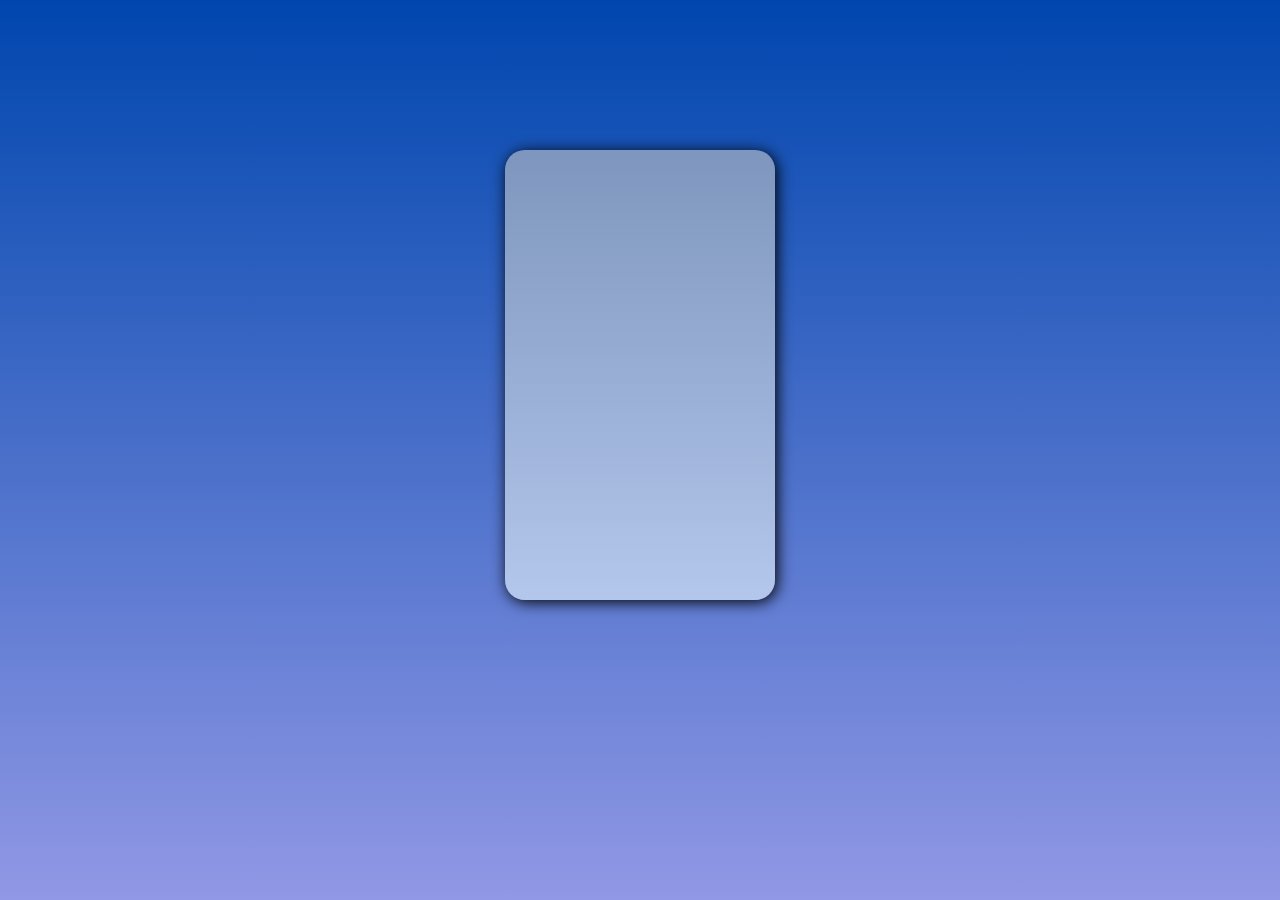
<file: Desktop/manage with git/index.html>
<!DOCTYPE html>
<html lang="en">
  <head>
    <meta charset="UTF-8" />
    <meta http-equiv="X-UA-Compatible" content="IE=edge" />
    <meta name="viewport" content="width=device-width, initial-scale=1.0" />
    <link rel="stylesheet" href="style.css" />
    <link
      rel="stylesheet"
      href="https://cdnjs.cloudflare.com/ajax/libs/font-awesome/5.15.3/css/all.min.css"
    />
  </head>
  <body>
    <div>
    </div>
  </body>
</html>
</file>
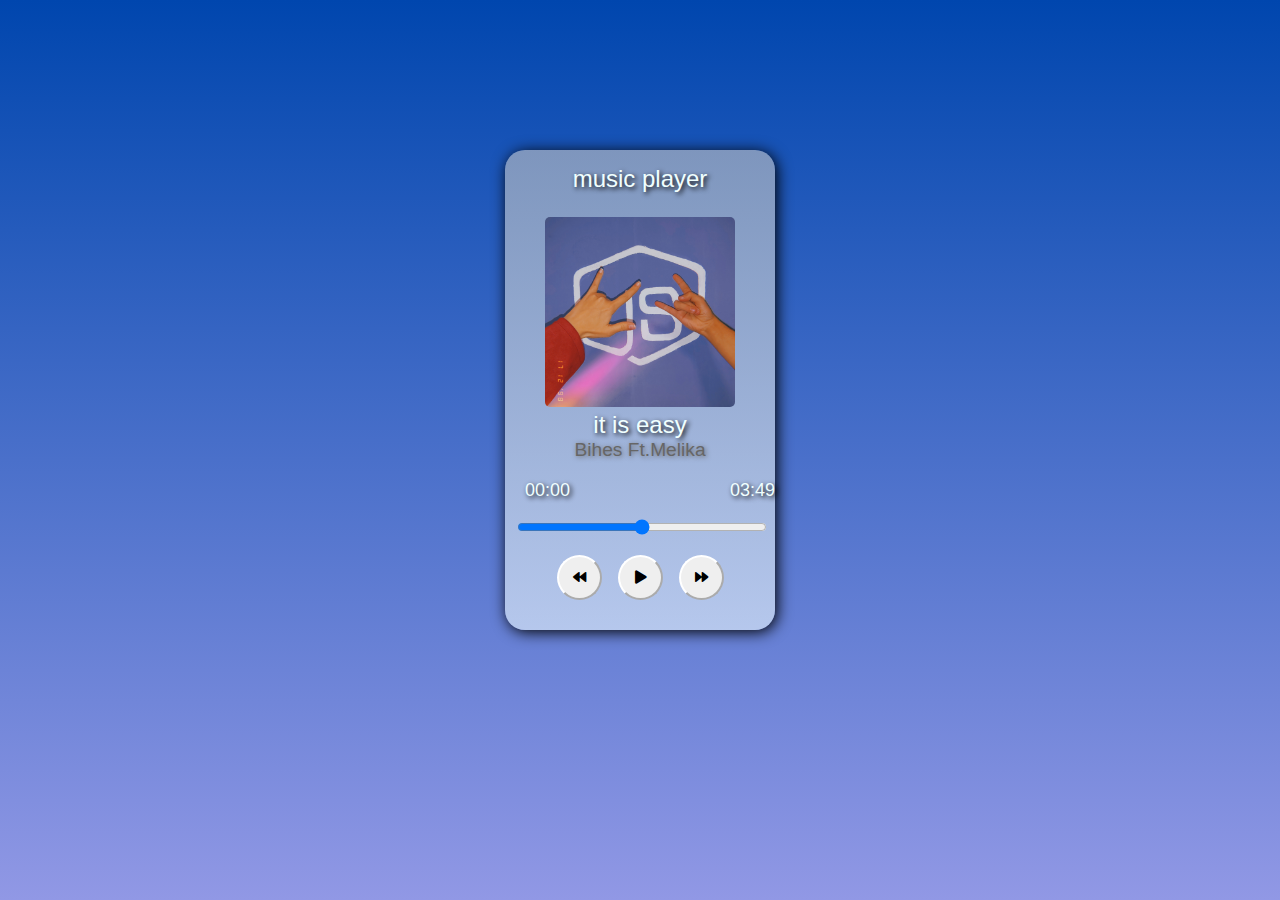
<file: Desktop/sina/index.html>
<!DOCTYPE html>
<html lang="en">
  <head>
    <meta charset="UTF-8" />
    <meta http-equiv="X-UA-Compatible" content="IE=edge" />
    <meta name="viewport" content="width=device-width, initial-scale=1.0" />
    <link rel="stylesheet" href="style.css" />
    <link
      rel="stylesheet"
      href="https://cdnjs.cloudflare.com/ajax/libs/font-awesome/5.15.3/css/all.min.css"
    />
  </head>
  <body>
    <div>
      <p class="esm-barname">music player</p>
      <img src="album.jpg" />
      <p class="esm-ahang">it is easy</p>
      <p class="esm">Bihes Ft.Melika</p>
      <pre>    00:00                                03:49</pre>
      <input type="range" />
      <ul class="Buttoms">
        <li><button class="back fas fa-backward"></button></li>
        <li><button class="play fas fa-play"></button></li>
        <li><button class="for fas fa-forward"></button></li>
      </ul>
    </div>
  </body>
</html>
</file>
<file: Desktop/manage with git/style.css>
html {
    height: 100%;
    background-image: linear-gradient(#0046ae, #9198e5);
  }

div {
    height: 250px;
    width: 270px;
    background: linear-gradient(
      rgba(171, 179, 192, 0.694),
      rgba(220, 234, 248, 0.674)
    );
    border-radius: 20px;
    margin-top: 150px;
    box-shadow: black 2px 2px 15px;
    margin-left: auto;
    margin-right: auto;
    padding-bottom: 200px;
  }
  div:hover {
    background: linear-gradient(
      rgba(171, 179, 192, 0.796),
      rgba(220, 234, 248, 0.792)
    );
}
</file>
<file: Desktop/sina/style.css>
html {
    height: 100%;
    background-image: linear-gradient(#0046ae, #9198e5);
}
  
div {
    height: 280px;
    width: 270px;
    background: linear-gradient(
    rgba(171, 179, 192, 0.694),
    rgba(220, 234, 248, 0.674)
    );
    border-radius: 20px;
    margin-top: 150px;
    box-shadow: black 2px 2px 15px;
    margin-left: auto;
    margin-right: auto;
    padding-bottom: 200px;
}
div:hover {

    background: linear-gradient(
      rgba(171, 179, 192, 0.796),
      rgba(220, 234, 248, 0.792)
    );
  }


pre {
  font-family: "Franklin Gothic Medium", "Arial Narrow", Arial, sans-serif;
  font-size: large;
  color: azure;
  text-shadow: 2px 2px 5px black;
  }
  
input {
  margin-top: auto;
  margin-left: 12px;
  width: 250px;
}
ul {
  display: block;
}
li {
  display: inline-block;
  margin-left: 12px;
}
button {
  border-color: #ffffff;
  width: 45px;
  height: 45px;
  border-radius: 50%;
}
button:hover {
  border-color: #bebebe;
}
img {
    align-self: center;
    height: 190px;
    width: 190px;
    border-radius: 5px;
    margin: auto;
    margin-top: auto;
    margin-bottom: 0px;
    margin-left: 40px;
}

img:hover {
    box-shadow: 1px 1px 5px black;
    transition: 0.2s;

  background: linear-gradient(
    rgba(171, 179, 192, 0.796),
    rgba(220, 234, 248, 0.792));
}

.esm-barname {
  text-align: center;
  padding-top: 15px;
  font-size: x-large;
  color: azure;
  text-shadow: 2px 2px 5px black;
  font-family: "Franklin Gothic Medium", "Arial Narrow", Arial, sans-serif;
}
  
.esm-ahang {
  margin-top: 0px;
  margin-bottom: 0px;
  text-align: center;
  font-size: x-large;
  color: azure;
  text-shadow: 2px 2px 5px black;
  font-family: "Franklin Gothic Medium", "Arial Narrow", Arial, sans-serif;
}
.esm {
  font-family: "Franklin Gothic Medium", "Arial Narrow", Arial, sans-serif;
  text-align: center;
  margin-top: auto;
  font-size: larger;
  text-shadow: 1px 1px 5px;
  color: #666666;
}
.esm:hover {
  transition: 0.3s;
  cursor: pointer;
  color: #2e2e2e;
}
</file>
